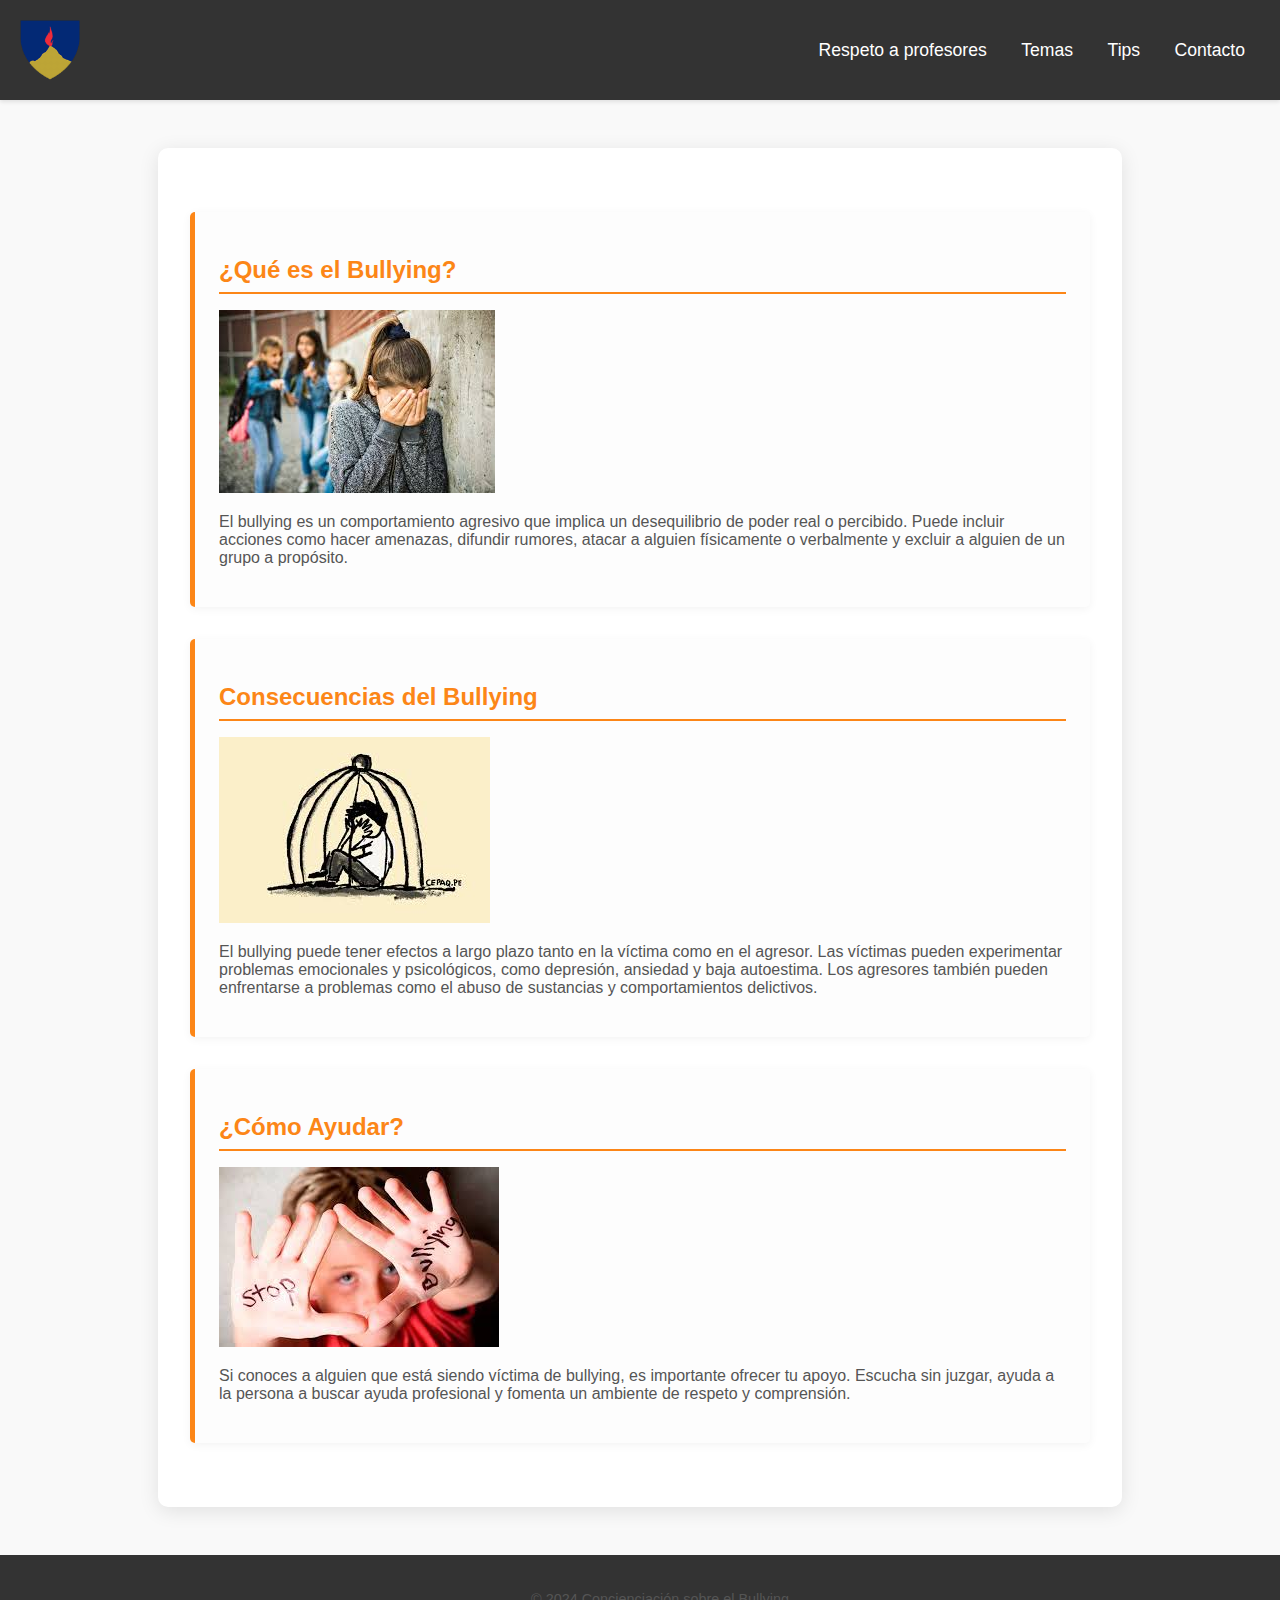
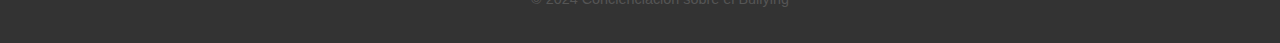
<file: index.html>
<!DOCTYPE html>
<html lang="es">

<head>
    <meta charset="UTF-8">
    <meta name="viewport" content="width=device-width, initial-scale=1.0">
    <title>El Impacto del Bullying y la Violencia</title>
    <link rel="stylesheet" href="./style2.css">
    <link rel="stylesheet" href="./style.css">
    <link rel="stylesheet" href="home.css">
</head>

<body>
    <header>


        <div class="header-content">
            <img src="./img/imgkKinal.png" alt="Logo de la institución">
            <nav>
                <a href="./respeto-profesores.html">Respeto a profesores</a>
                <a href="./index.html">Temas</a>
                <a href="./tips.html">Tips</a>
                <a href="#">Contacto</a>
            </nav>
        </div>

    </header>


    <main>
        <section id="que-es-bullying">
            <h2>¿Qué es el Bullying?</h2>
            <img src="[data-uri]"
                alt="Ilustración del bullying">
            <p>El bullying es un comportamiento agresivo que implica un desequilibrio de poder real o percibido. Puede
                incluir acciones como hacer amenazas, difundir rumores, atacar a alguien físicamente o verbalmente y
                excluir a alguien de un grupo a propósito.</p>
        </section>
        <section id="consecuencias">
            <h2>Consecuencias del Bullying</h2>
            <img src="[data-uri]"
                alt="Efectos del bullying">
            <p>El bullying puede tener efectos a largo plazo tanto en la víctima como en el agresor. Las víctimas pueden
                experimentar problemas emocionales y psicológicos, como depresión, ansiedad y baja autoestima. Los
                agresores también pueden enfrentarse a problemas como el abuso de sustancias y comportamientos
                delictivos.</p>
        </section>
        <section id="como-ayudar">
            <h2>¿Cómo Ayudar?</h2>
            <img src="[data-uri]"
                alt="Ayuda contra el bullying">
            <p>Si conoces a alguien que está siendo víctima de bullying, es importante ofrecer tu apoyo. Escucha sin
                juzgar, ayuda a la persona a buscar ayuda profesional y fomenta un ambiente de respeto y comprensión.
            </p>
        </section>
    </main>
    <footer>
        <p>&copy; 2024 Concienciación sobre el Bullying</p>
    </footer>
</body>

</html>
</file>
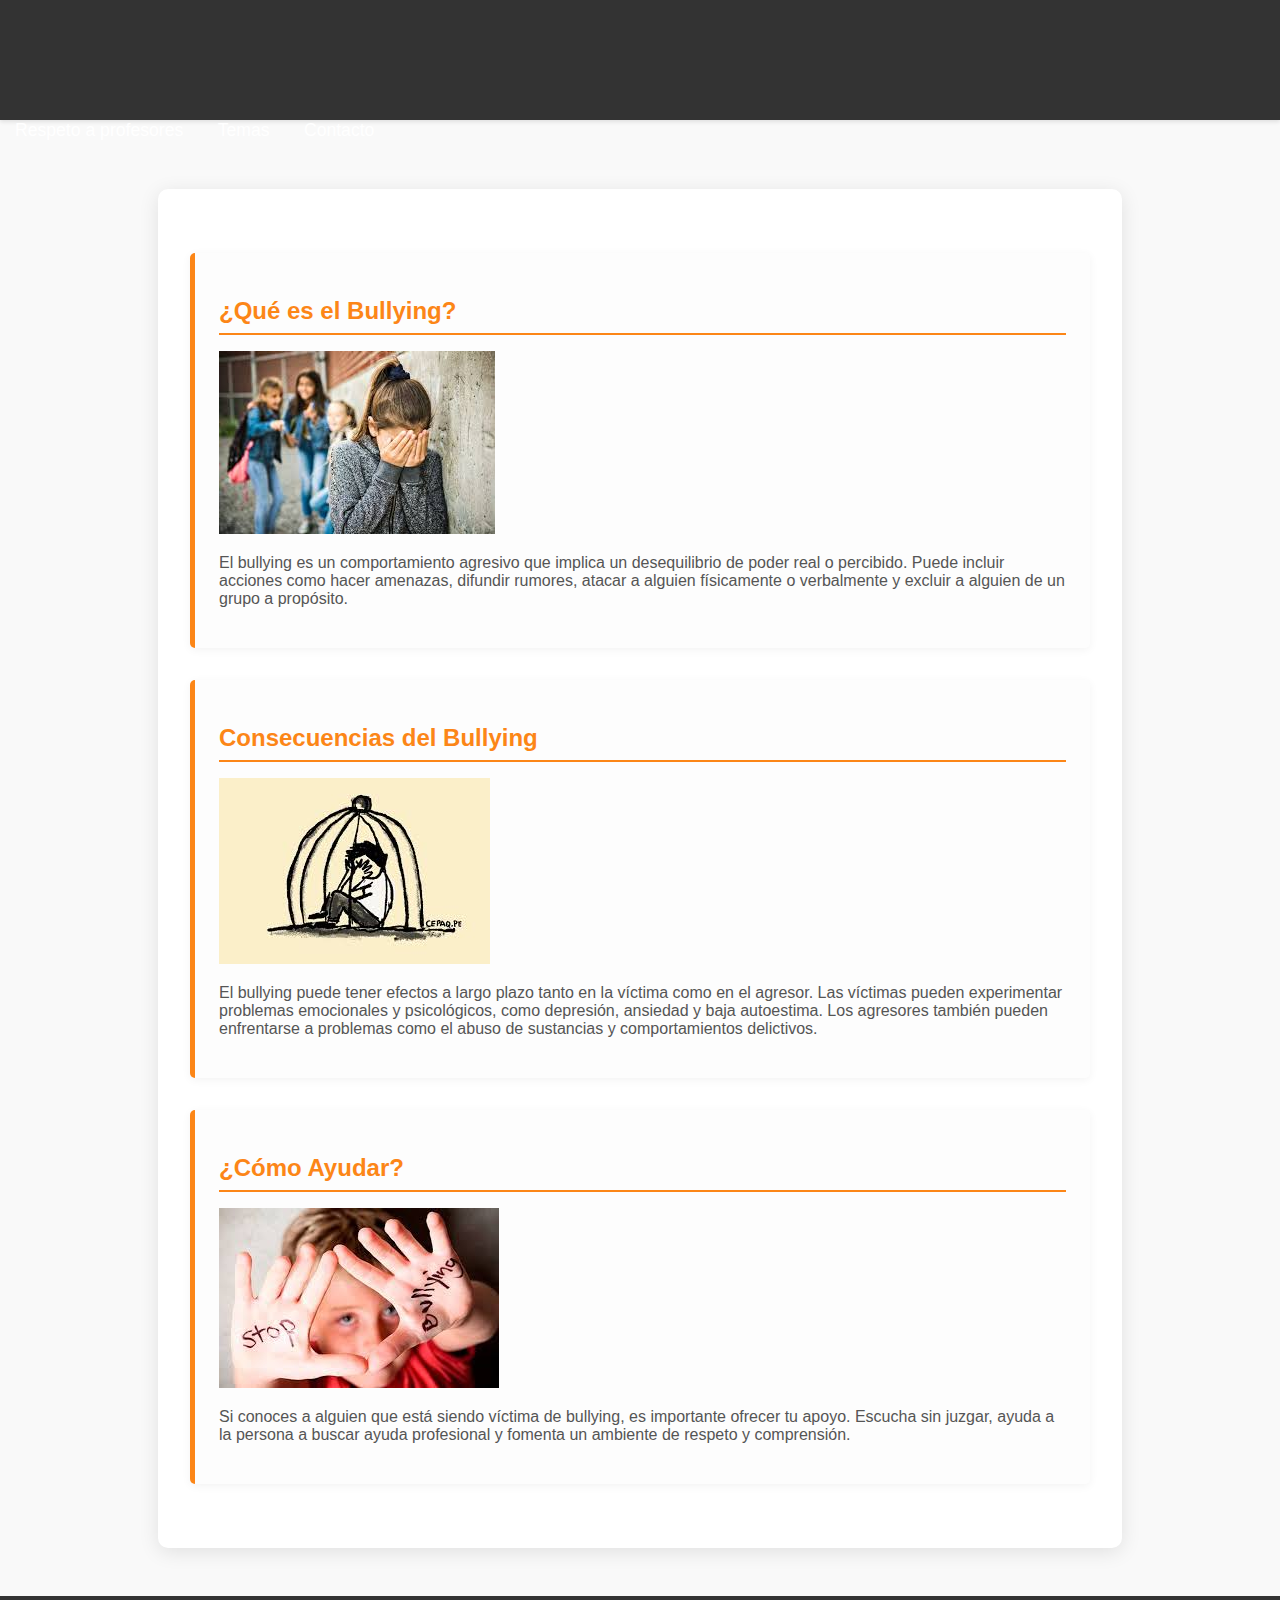
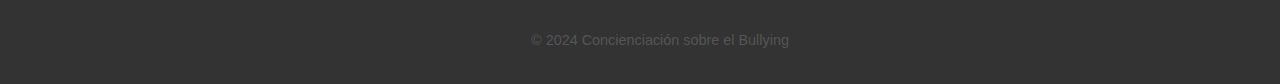
<file: html/index.html>
<!DOCTYPE html>
<html lang="es">

<head>
    <meta charset="UTF-8">
    <meta name="viewport" content="width=device-width, initial-scale=1.0">
    <title>El Impacto del Bullying y la Violencia</title>
    <link rel="stylesheet" href="../style2.css">
    <link rel="stylesheet" href="../style.css">
</head>

<body>
    <header>
        <h1>El Impacto del Bullying y la Violencia</h1>
    </header>
    <div class="header-content">
        <nav>
            <a href="../html/respeto-profesores.html">Respeto a profesores</a>
            <a href="../html/index.html">Temas</a>
            <a href="#">Contacto</a>
        </nav>
    </div>
    <main>
        <section id="que-es-bullying">
            <h2>¿Qué es el Bullying?</h2>
            <img src="[data-uri]"
                alt="Ilustración del bullying">
            <p>El bullying es un comportamiento agresivo que implica un desequilibrio de poder real o percibido. Puede
                incluir acciones como hacer amenazas, difundir rumores, atacar a alguien físicamente o verbalmente y
                excluir a alguien de un grupo a propósito.</p>
        </section>
        <section id="consecuencias">
            <h2>Consecuencias del Bullying</h2>
            <img src="[data-uri]"
                alt="Efectos del bullying">
            <p>El bullying puede tener efectos a largo plazo tanto en la víctima como en el agresor. Las víctimas pueden
                experimentar problemas emocionales y psicológicos, como depresión, ansiedad y baja autoestima. Los
                agresores también pueden enfrentarse a problemas como el abuso de sustancias y comportamientos
                delictivos.</p>
        </section>
        <section id="como-ayudar">
            <h2>¿Cómo Ayudar?</h2>
            <img src="[data-uri]"
                alt="Ayuda contra el bullying">
            <p>Si conoces a alguien que está siendo víctima de bullying, es importante ofrecer tu apoyo. Escucha sin
                juzgar, ayuda a la persona a buscar ayuda profesional y fomenta un ambiente de respeto y comprensión.
            </p>
        </section>
    </main>
    <footer>
        <p>&copy; 2024 Concienciación sobre el Bullying</p>
    </footer>
</body>

</html>
</file>
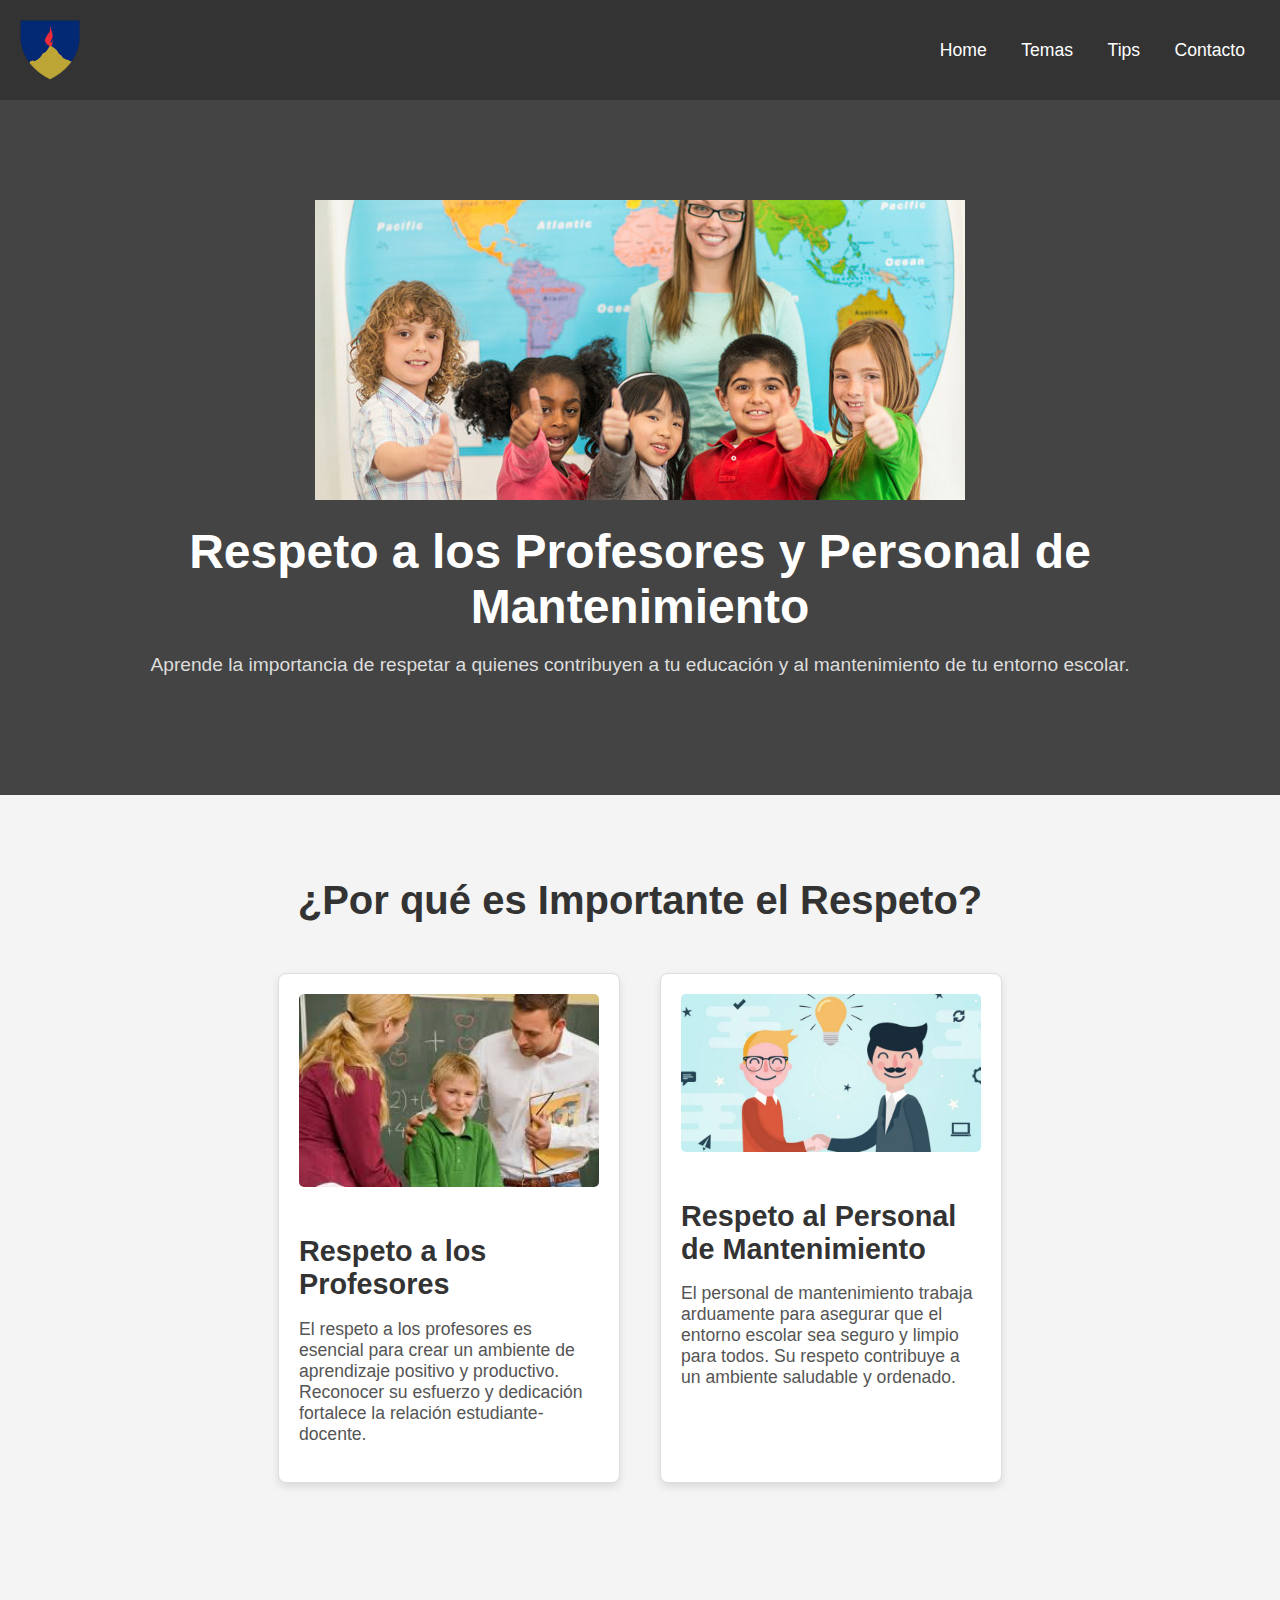
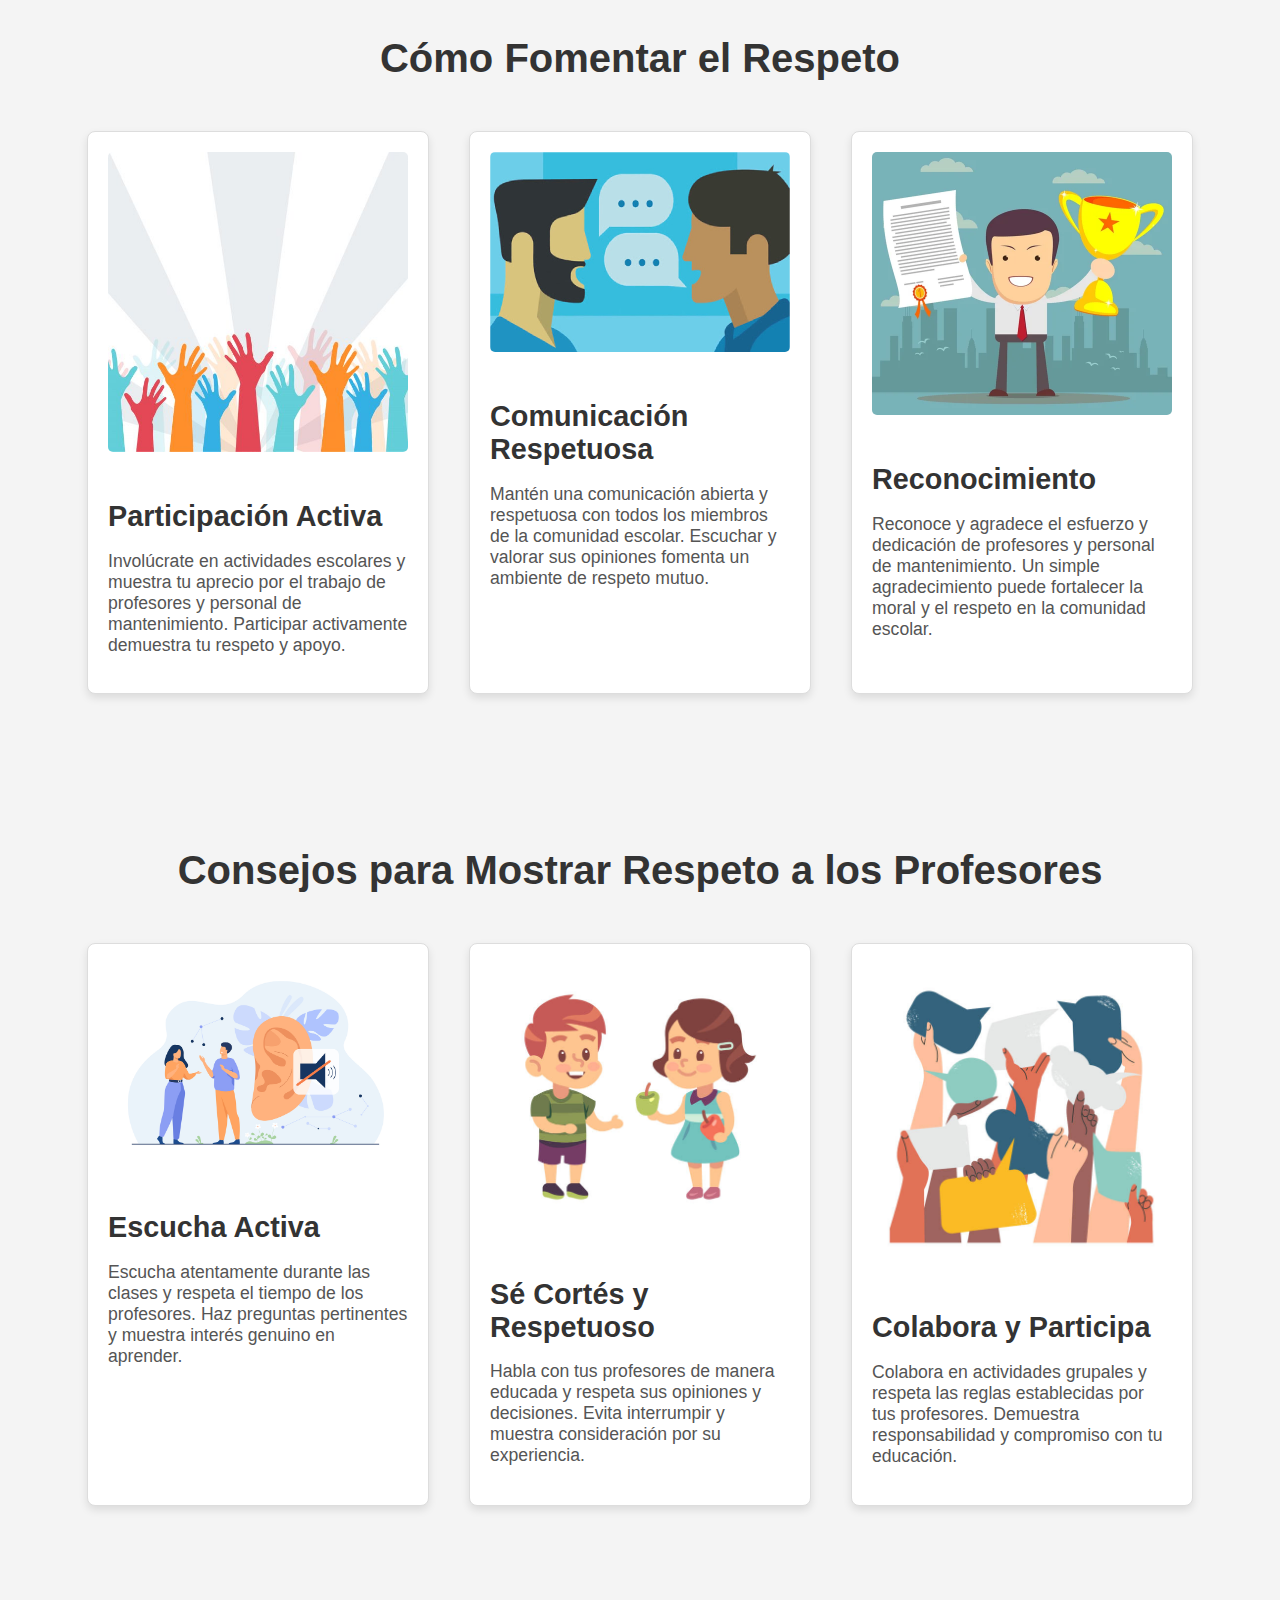
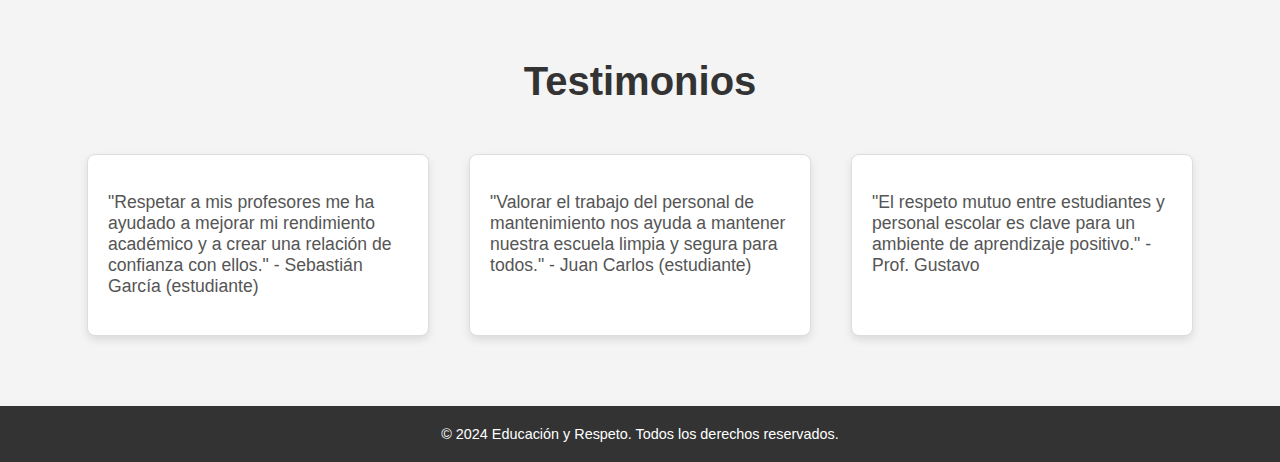
<file: respeto-profesores.html>
<!DOCTYPE html>
<html lang="es">

<head>
    <meta charset="UTF-8">
    <meta name="viewport" content="width=device-width, initial-scale=1.0">
    <title>Respeto a Profesores y Personal de Mantenimiento</title>
    <link rel="shortcut icon" href="./img/imgkKinal.png" type="image/x-icon">
    <link rel="stylesheet" href="./style.css">
</head>

<body>
    <header>
        <div class="header-content">
            <img src="./img/imgkKinal.png" alt="Logo de la institución">
            <nav>
                <a href="./home.html">Home</a>
                <a href="./index.html">Temas</a>
                <a href="./tips.html">Tips</a>
                <a href="#">Contacto</a>
            </nav>
        </div>
    </header>
    <main>
        <section class="main-banner">
            <img src="./img//respetoaula-p.jpg" alt="Imagen del banner">
            <h1>Respeto a los Profesores y Personal de Mantenimiento</h1>
            <p>Aprende la importancia de respetar a quienes contribuyen a tu educación y al mantenimiento de tu entorno
                escolar.</p>
        </section>
        <section class="section">
            <h2>¿Por qué es Importante el Respeto?</h2>
            <div class="cards">
                <div class="card">
                    <img src="./img/respect-teach.jpg" alt="Profesores">
                    <h3>Respeto a los Profesores</h3>
                    <p>El respeto a los profesores es esencial para crear un ambiente de aprendizaje positivo y
                        productivo. Reconocer su esfuerzo y dedicación fortalece la relación estudiante-docente.</p>
                </div>
                <div class="card">
                    <img src="./img//respect.png" alt="Personal de Mantenimiento">
                    <h3>Respeto al Personal de Mantenimiento</h3>
                    <p>El personal de mantenimiento trabaja arduamente para asegurar que el entorno escolar sea seguro y
                        limpio para todos. Su respeto contribuye a un ambiente saludable y ordenado.</p>
                </div>
            </div>
        </section>
        <section class="section">
            <h2>Cómo Fomentar el Respeto</h2>
            <div class="cards">
                <div class="card">
                    <img src="./img/participe.jpg" alt="Participación">
                    <h3>Participación Activa</h3>
                    <p>Involúcrate en actividades escolares y muestra tu aprecio por el trabajo de profesores y personal
                        de mantenimiento. Participar activamente demuestra tu respeto y apoyo.</p>
                </div>
                <div class="card">
                    <img src="./img/chat.jpg" alt="Comunicación">
                    <h3>Comunicación Respetuosa</h3>
                    <p>Mantén una comunicación abierta y respetuosa con todos los miembros de la comunidad escolar.
                        Escuchar y valorar sus opiniones fomenta un ambiente de respeto mutuo.</p>
                </div>
                <div class="card">
                    <img src="./img//congrats.jpg" alt="Reconocimiento">
                    <h3>Reconocimiento</h3>
                    <p>Reconoce y agradece el esfuerzo y dedicación de profesores y personal de mantenimiento. Un simple
                        agradecimiento puede fortalecer la moral y el respeto en la comunidad escolar.</p>
                </div>
            </div>
        </section>
        <section class="section">
            <h2>Consejos para Mostrar Respeto a los Profesores</h2>
            <div class="cards">
                <div class="card">
                    <img src="./img/hear.jpg" alt="Consejos para Mostrar Respeto">
                    <h3>Escucha Activa</h3>
                    <p>Escucha atentamente durante las clases y respeta el tiempo de los profesores. Haz preguntas
                        pertinentes y muestra interés genuino en aprender.</p>
                </div>
                <div class="card">
                    <img src="./img/cortez.jpg" alt="Consejos para Mostrar Respeto">
                    <h3>Sé Cortés y Respetuoso</h3>
                    <p>Habla con tus profesores de manera educada y respeta sus opiniones y decisiones. Evita
                        interrumpir y muestra consideración por su experiencia.</p>
                </div>
                <div class="card">
                    <img src="./img/colab.jpg" alt="Consejos para Mostrar Respeto">
                    <h3>Colabora y Participa</h3>
                    <p>Colabora en actividades grupales y respeta las reglas establecidas por tus profesores. Demuestra
                        responsabilidad y compromiso con tu educación.</p>
                </div>
            </div>
        </section>
        <section class="section">
            <h2>Testimonios</h2>
            <div class="cards">
                <div class="card">
                    <p>"Respetar a mis profesores me ha ayudado a mejorar mi rendimiento académico y a crear una
                        relación de confianza con ellos." - Sebastián García (estudiante)</p>
                </div>
                <div class="card">
                    <p>"Valorar el trabajo del personal de mantenimiento nos ayuda a mantener nuestra escuela limpia y
                        segura para todos." - Juan Carlos (estudiante)</p>
                </div>
                <div class="card">
                    <p>"El respeto mutuo entre estudiantes y personal escolar es clave para un ambiente de aprendizaje
                        positivo." - Prof. Gustavo</p>
                </div>
            </div>
        </section>
    </main>
    <footer>
        &copy; 2024 Educación y Respeto. Todos los derechos reservados.
    </footer>
</body>

</html>
</file>
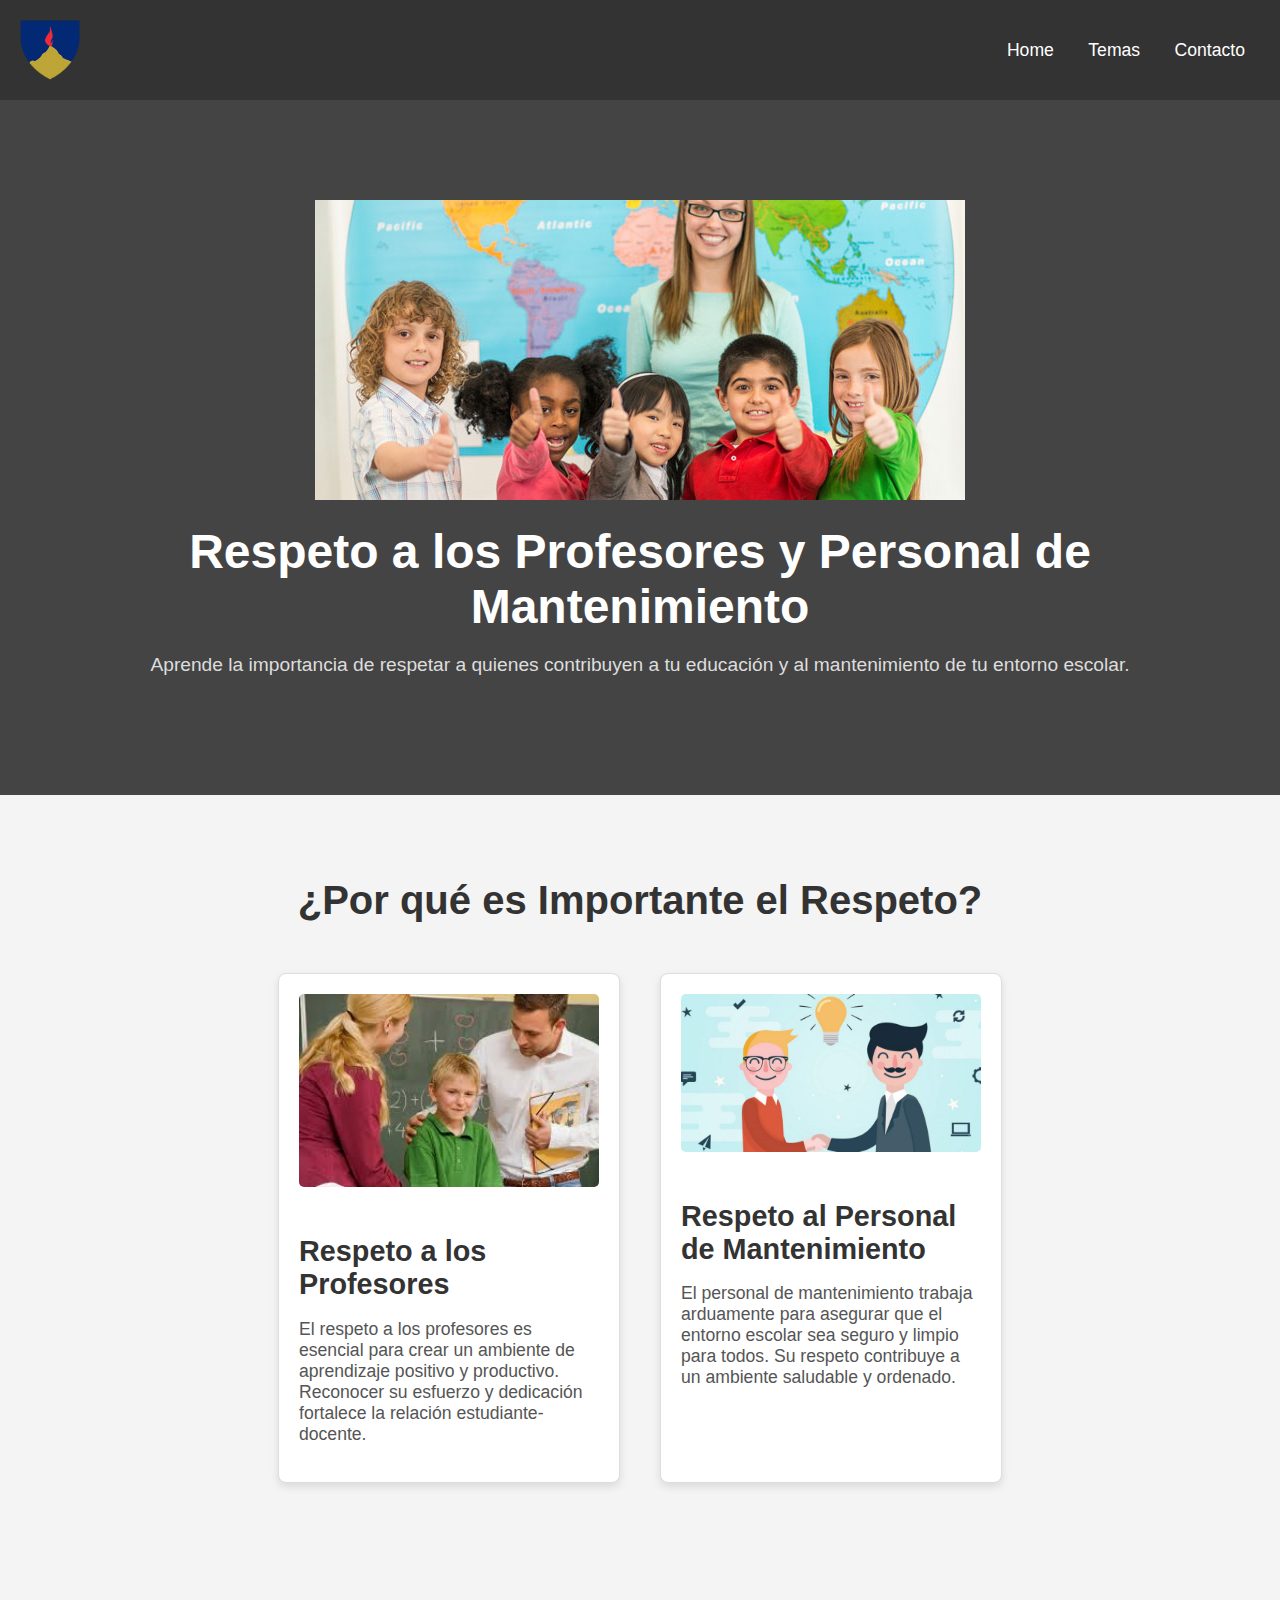
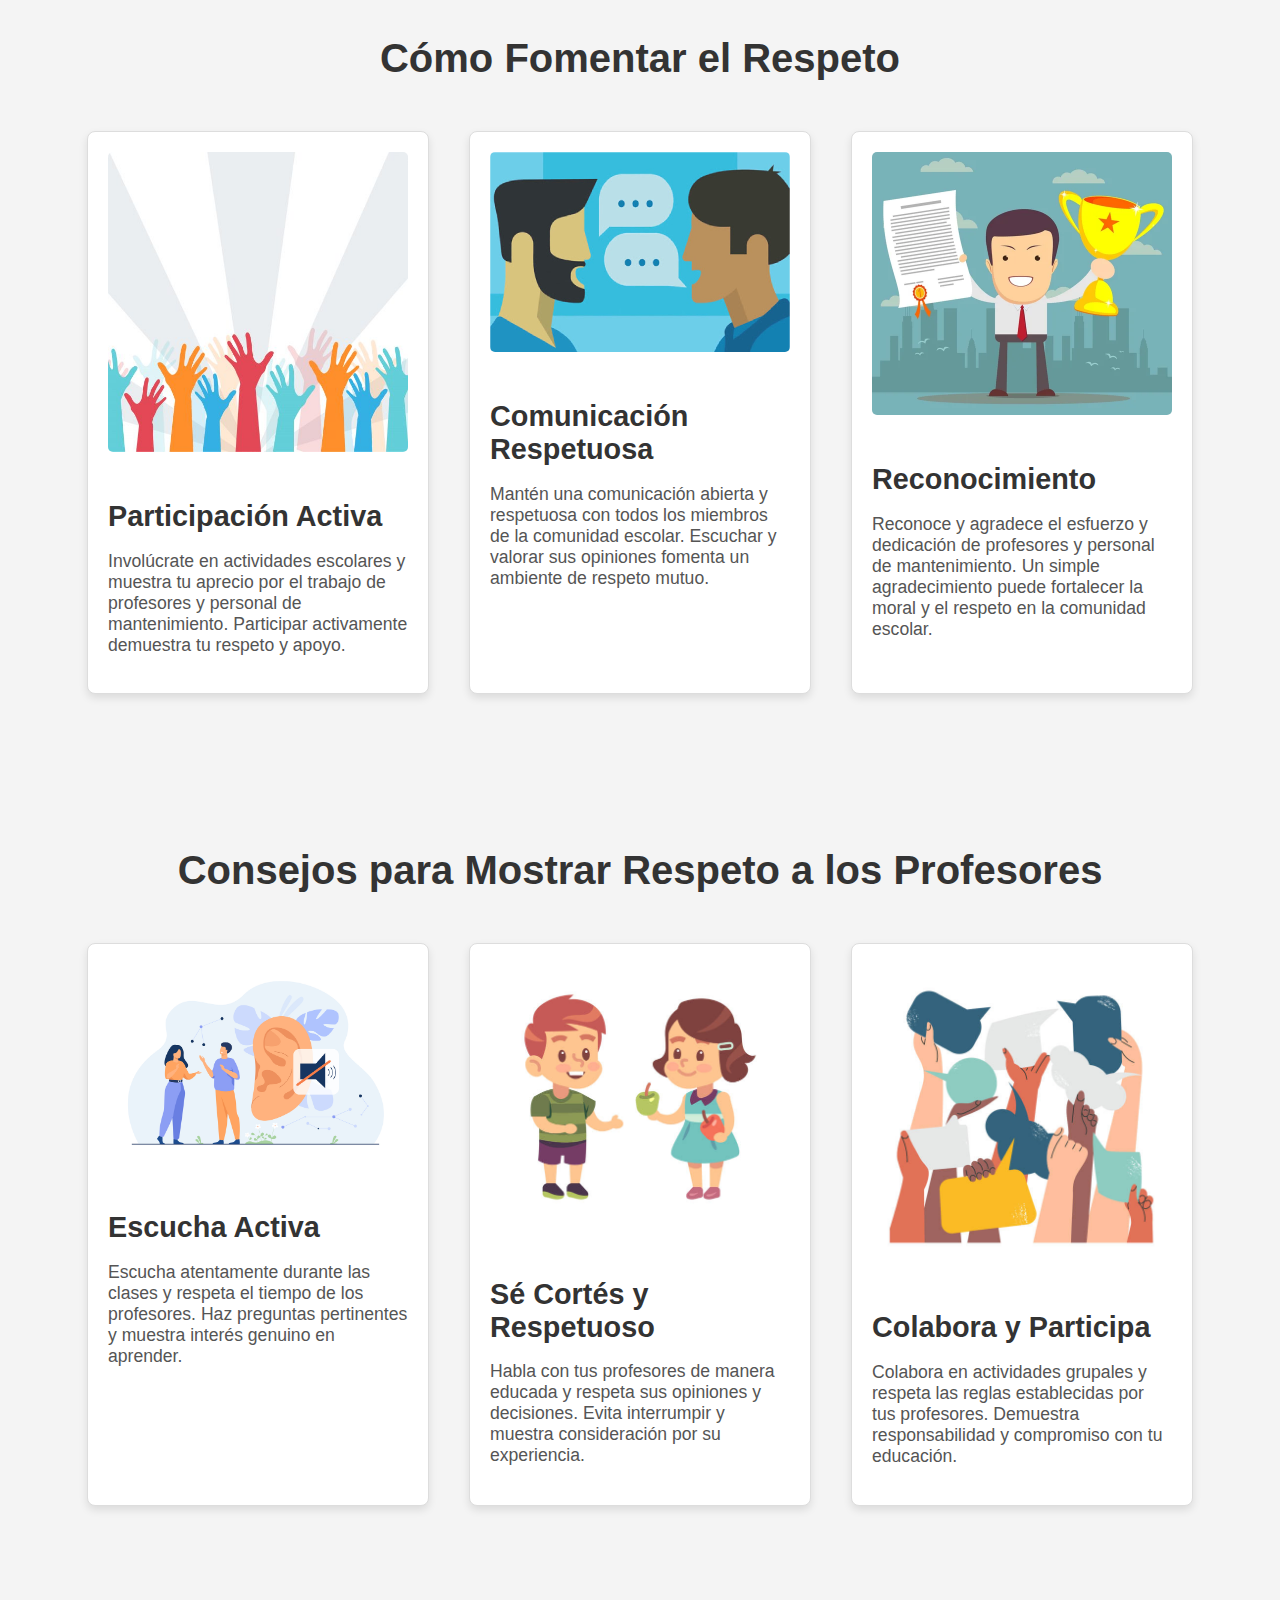
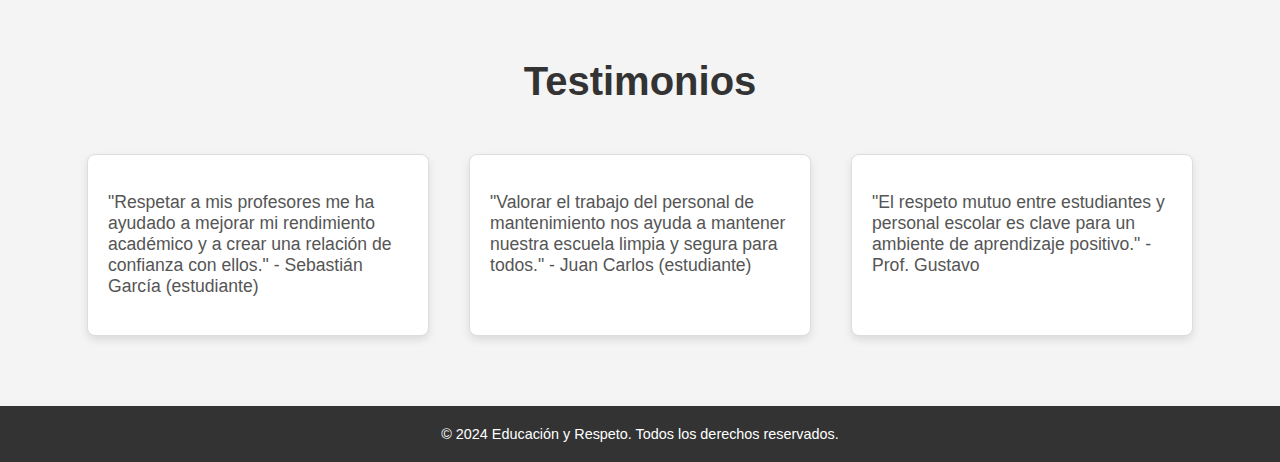
<file: html/respeto-profesores.html>
<!DOCTYPE html>
<html lang="es">
<head>
    <meta charset="UTF-8">
    <meta name="viewport" content="width=device-width, initial-scale=1.0">
    <title>Respeto a Profesores y Personal de Mantenimiento</title>
    <link rel="stylesheet" href="../style.css">
</head>
<body>
    <header>
        <div class="header-content">
            <img src="../img/imgkKinal.png" alt="Logo de la institución">
            <nav>
                <a href="home.html">Home</a>
                <a href="#">Temas</a>
                <a href="#">Contacto</a>
            </nav>
        </div>
    </header>
    <main>
        <section class="main-banner">
            <img src="../img//respetoaula-p.jpg" alt="Imagen del banner">
            <h1>Respeto a los Profesores y Personal de Mantenimiento</h1>
            <p>Aprende la importancia de respetar a quienes contribuyen a tu educación y al mantenimiento de tu entorno escolar.</p>
        </section>
        <section class="section">
            <h2>¿Por qué es Importante el Respeto?</h2>
            <div class="cards">
                <div class="card">
                    <img src="../img/respect-teach.jpg" alt="Profesores">
                    <h3>Respeto a los Profesores</h3>
                    <p>El respeto a los profesores es esencial para crear un ambiente de aprendizaje positivo y productivo. Reconocer su esfuerzo y dedicación fortalece la relación estudiante-docente.</p>
                </div>
                <div class="card">
                    <img src="../img//respect.png" alt="Personal de Mantenimiento">
                    <h3>Respeto al Personal de Mantenimiento</h3>
                    <p>El personal de mantenimiento trabaja arduamente para asegurar que el entorno escolar sea seguro y limpio para todos. Su respeto contribuye a un ambiente saludable y ordenado.</p>
                </div>
            </div>
        </section>
        <section class="section">
            <h2>Cómo Fomentar el Respeto</h2>
            <div class="cards">
                <div class="card">
                    <img src="../img/participe.jpg" alt="Participación">
                    <h3>Participación Activa</h3>
                    <p>Involúcrate en actividades escolares y muestra tu aprecio por el trabajo de profesores y personal de mantenimiento. Participar activamente demuestra tu respeto y apoyo.</p>
                </div>
                <div class="card">
                    <img src="../img/chat.jpg" alt="Comunicación">
                    <h3>Comunicación Respetuosa</h3>
                    <p>Mantén una comunicación abierta y respetuosa con todos los miembros de la comunidad escolar. Escuchar y valorar sus opiniones fomenta un ambiente de respeto mutuo.</p>
                </div>
                <div class="card">
                    <img src="../img//congrats.jpg" alt="Reconocimiento">
                    <h3>Reconocimiento</h3>
                    <p>Reconoce y agradece el esfuerzo y dedicación de profesores y personal de mantenimiento. Un simple agradecimiento puede fortalecer la moral y el respeto en la comunidad escolar.</p>
                </div>
            </div>
        </section>
        <section class="section">
            <h2>Consejos para Mostrar Respeto a los Profesores</h2>
            <div class="cards">
                <div class="card">
                    <img src="../img/hear.jpg" alt="Consejos para Mostrar Respeto">
                    <h3>Escucha Activa</h3>
                    <p>Escucha atentamente durante las clases y respeta el tiempo de los profesores. Haz preguntas pertinentes y muestra interés genuino en aprender.</p>
                </div>
                <div class="card">
                    <img src="../img/cortez.jpg" alt="Consejos para Mostrar Respeto">
                    <h3>Sé Cortés y Respetuoso</h3>
                    <p>Habla con tus profesores de manera educada y respeta sus opiniones y decisiones. Evita interrumpir y muestra consideración por su experiencia.</p>
                </div>
                <div class="card">
                    <img src="../img/colab.jpg" alt="Consejos para Mostrar Respeto">
                    <h3>Colabora y Participa</h3>
                    <p>Colabora en actividades grupales y respeta las reglas establecidas por tus profesores. Demuestra responsabilidad y compromiso con tu educación.</p>
                </div>
            </div>
        </section>
        <section class="section">
            <h2>Testimonios</h2>
            <div class="cards">
                <div class="card">
                    <p>"Respetar a mis profesores me ha ayudado a mejorar mi rendimiento académico y a crear una relación de confianza con ellos." - Sebastián García (estudiante)</p>
                </div>
                <div class="card">
                    <p>"Valorar el trabajo del personal de mantenimiento nos ayuda a mantener nuestra escuela limpia y segura para todos." - Juan Carlos (estudiante)</p>
                </div>
                <div class="card">
                    <p>"El respeto mutuo entre estudiantes y personal escolar es clave para un ambiente de aprendizaje positivo." - Prof. Gustavo</p>
                </div>
            </div>
        </section>
    </main>
    <footer>
        &copy; 2024 Educación y Respeto. Todos los derechos reservados.
    </footer>
</body>
</html>
</file>
<file: style2.css>
/* styles.css */

#tituloBullyng {
    text-align: center;
    color: white;
}


main {
    padding: 2rem;
    max-width: 900px;
    margin: 3rem auto;
    background: #fff;
    box-shadow: 0 4px 20px rgba(0,0,0,0.1);
    border-radius: 10px;
}

section {
    margin: 2rem 0;
    padding: 1.5rem;
    background: #fdfdfd;
    border-left: 5px solid #fc8617;;
    box-shadow: 0 2px 10px rgba(0,0,0,0.05);
    border-radius: 5px;
}

h2 {
    color:  #fc8617;;
    border-bottom: 2px solid #fc8617;;
    padding-bottom: 0.5rem;
    margin-bottom: 1rem;
}

p {
    margin: 1rem 0;
    color: #555;
}

footer {
    text-align: center;
    padding: 1.5rem 0;
    background:  #fc8617;;
    color: #fff;
    position: relative;
    bottom: 0;
    width: 100%;
}

ul {
    list-style-type: disc;
    margin: 1rem 0;
    padding-left: 1.5rem;
}

ul li {
    margin: 0.5rem 0;
}

a {
    color: #8e44ad;
    text-decoration: none;
    transition: color 0.3s;
}

a:hover {
    color: #fc8617;;
    text-decoration: underline;
}
</file>
<file: style.css>
body {
    font-family: Arial, sans-serif;
    margin: 0;
    padding: 0;
    background-color: #f9f9f9;
    color: #333;
}

header {
    background-color: #333;
    padding: 20px;
    box-shadow: 0 2px 4px rgba(0,0,0,0.1);
}

.header-content {
    display: flex;
    justify-content: space-between;
    align-items: center;
}

.header-content img {
    height: 60px; 
}

.header-content nav a {
    margin: 0 15px;
    text-decoration: none;
    color: #fff;
    font-size: 1.1em;
    transition: color 0.3s ease;
}

.header-content nav a:hover {
    color: #f28c28;
}

.main-banner {
    text-align: center;
    padding: 100px 20px;
    background-color: #444;
    color: #fff;
}

.main-banner h1 {
    font-size: 3em;
    margin: 20px 0;
}

.main-banner p {
    font-size: 1.2em;
    color: #ddd;
}

.button-group button {
    background-color: #f28c28;
    color: #fff;
    border: none;
    padding: 12px 24px;
    margin: 10px;
    cursor: pointer;
    border-radius: 5px;
    font-size: 1.1em;
    transition: background-color 0.3s ease;
}

.button-group button:hover {
    background-color: #e67e22;
}

.section {
    padding: 50px 20px;
    background-color: #f4f4f4;
    text-align: center;
}

.section h2 {
    font-size: 2.5em;
    margin-bottom: 30px;
    color: #333;
}

.cards {
    display: flex;
    justify-content: center;
    flex-wrap: wrap;
}

.card {
    background-color: #fff;
    border: 1px solid #ddd;
    border-radius: 8px;
    margin: 20px;
    padding: 20px;
    max-width: 300px;
    text-align: left;
    box-shadow: 0 4px 8px rgba(0,0,0,0.1);
    transition: transform 0.3s ease, box-shadow 0.3s ease;
}

.card:hover {
    transform: translateY(-10px);
    box-shadow: 0 8px 16px rgba(0,0,0,0.2);
}

.card img {
    width: 100%;
    height: auto;
    border-radius: 5px;
    margin-bottom: 15px;
}

.card h3 {
    font-size: 1.8em;
    margin-bottom: 10px;
}

.card p {
    font-size: 1.1em;
    color: #555;
}

footer {
    text-align: center;
    padding: 20px;
    background-color: #333;
    color: #fff;
    font-size: 0.9em;
}
</file>
<file: home.css>
:root {
    --primary-color: #ff833e;
    --primary-color-dark: #db6f35;
    --text-dark: #333333;
    --text-light: #767268;
    --white: #ffffff;
    --max-width: 1200px;
    --header-font: "Bebas Neue", sans-serif;
}

.btn {
    padding: 0.75rem 1.5rem;
    font-size: 1rem;
    font-family: "Merriweather", serif;
    outline: none;
    border: none;
    color: var(--white);
    background-color: var(--primary-color);
    border-radius: 5rem;
    cursor: pointer;
    transition: 0.3s;
}

.btn:hover {
    background-color: var(--primary-color-dark);
}

.bodyHomePage {
    background-color: #333333;
    font-family: "Poppins", sans-serif;
}

.header-content {
  display: flex;
  justify-content: space-between;
  align-items: center;
}

.header-content img {
  height: 60px; 
}

.header-content nav a {
  margin: 0 15px;
  text-decoration: none;
  color: #fff;
  font-size: 1.1em;
  transition: color 0.3s ease;
}

.header-content nav a:hover {
  color: #f28c28;
}

.header__container {
    height: 100vh;
    padding-inline: 6rem;
    display: flex;
    flex-direction: row-reverse;
    background-position: center center;
    background-size: cover;
    background-repeat: no-repeat;
    justify-content: space-between;
    align-items: center;
    background-color: #333333;
}

.header__image {
    width: 50%;
    margin-inline: auto;
    display: flex;
}

.header__content {
    width: 50%;
    overflow: hidden;
    text-align: left;
}

.header__image img {
    width: 100%;
    margin-inline: auto;
    display: flex;
}

.header__content h2 {
    position: relative;
    max-width: fit-content;
    margin-left: auto;
    margin-bottom: 1rem;
    font-size: 1.5rem;
    font-weight: 500;
    color: var(--primary-color);
    text-align: left;
}

.header__content h2::before {
    position: absolute;
    content: "";
    top: 50%;
    left: 0;
    transform: translate(calc(-100% - 1rem), -50%);
    height: 2px;
    width: 150%;
    background-color: var(--white);
}

.header__content h1 {
    font-size: 5rem;
    font-weight: 600;
    color: var(--white);
}

.h1__span-1 {
    font-size: 4rem;
    color: var(--primary-color);
}

.h1__span-2 {
    font-size: 2rem;
    font-weight: 400;
}

.header__content p {
    margin-bottom: 2rem;
    color: var(--white);
    text-align: left;
}

.header__content .btn {
    padding: 0.75rem 1.5rem;
    outline: none;
    border: none;
    font-size: 1rem;
    color: var(--white);
    background-color: var(--primary-color);
    border-radius: 5rem;
    transition: 0.3s;
    cursor: pointer;
}

.header__content .btn:hover {
    color: var(--primary-color);
    background-color: var(--white);
}

.volunteers {
    text-align: center;
    padding: 40px 20px;
    background-color: #f7f7f7;
}

.volunteers h2 {
    font-size: 28px;
    margin-bottom: 20px;
}

.volunteer-options {
    display: flex;
    justify-content: space-around;
    flex-wrap: wrap;
}

.option {
    text-align: center;
    margin: 10px;
}

.option img {
    width: 150px;
    height: auto;
    border-radius: 10px;
}

.option p {
    font-size: 16px;
    margin-top: 10px;
}

.map-section {
    text-align: center;
    padding: 40px 20px;
    background-color: var(--background-map);
}

.map-section h2 {
    font-size: 28px;
    margin-bottom: 20px;
}

.testimonials {
    text-align: center;
    padding: 40px 20px;
    background-color: #ffffff;
}

.testimonials h2 {
    font-size: 28px;
    margin-bottom: 20px;
}

.testimonials-content {
    display: flex;
    justify-content: space-around;
    flex-wrap: wrap;
}

.testimonial {
    max-width: 300px;
    margin: 10px;
    padding: 20px;
    background-color: #f7f7f7;
    border-radius: 10px;
    box-shadow: 0 2px 4px rgba(0, 0, 0, 0.1);
}

.testimonial p {
    font-size: 16px;
    margin-bottom: 10px;
}

.testimonial h4 {
    font-size: 18px;
    color: var(--primary-color);
}

.impact-stats {
    text-align: center;
    padding: 40px 20px;
    background-color: #e9ecef;
}

.impact-stats h2 {
    font-size: 28px;
    margin-bottom: 20px;
}

.stats {
    display: flex;
    justify-content: space-around;
    flex-wrap: wrap;
}

.stat {
    text-align: center;
    margin: 10px;
}

.stat h3 {
    font-size: 36px;
    color: var(--primary-color);
}

.stat p {
    font-size: 18px;
    color: var(--text-dark);
}

.newsletter {
    display: flex;
    flex-direction: column;
    justify-content: center;
    text-align: center;
    padding: 40px 20px;
    background-color: #ffffff;
}

.newsletter h2 {
    font-size: 28px;
    margin-bottom: 20px;
}

.newsletter-form input[type="email"] {
    padding: 10px;
    font-size: 16px;
    border: 1px solid var(--text-light);
    border-radius: 5px;
    margin-right: 10px;
    margin-bottom: 10px;
}

.newsletter-form button {
    padding: 10px 20px;
    font-size: 16px;
    font-family: "Merriweather", serif;
    outline: none;
    border: none;
    color: var(--white);
    background-color: var(--primary-color);
    border-radius: 5px;
    cursor: pointer;
    transition: 0.3s;
}

.newsletter-form button:hover {
    background-color: var(--primary-color-dark);
}

.leave-testimonial {
    display: flex;
    flex-direction: column;
    justify-content: center;
    text-align: center;
    padding: 40px 20px;
    background-color: #f9f9f9;
}

.leave-testimonial h2 {
    font-size: 28px;
    margin-bottom: 20px;
}

.testimonial-form {
    display: flex;
    flex-direction: column;
    align-items: center;
    justify-content: center;
}

.testimonial-form textarea {
    width: 100%;
    max-width: 600px;
    height: 150px;
    padding: 10px;
    font-size: 16px;
    border: 1px solid var(--text-light);
    border-radius: 5px;
    margin-bottom: 10px;
}

.testimonial-form button {
    padding: 10px 20px;
    font-size: 16px;
    font-family: "Merriweather", serif;
    outline: none;
    border: none;
    color: var(--white);
    background-color: var(--primary-color);
    border-radius: 5px;
    cursor: pointer;
    transition: 0.3s;
}

.testimonial-form button:hover {
    background-color: var(--primary-color-dark);
}

.testimonial-form a {
    color: var(--primary-color);
    text-decoration: none;
}

.testimonial-form a:hover {
    text-decoration: underline;
}
</file>
